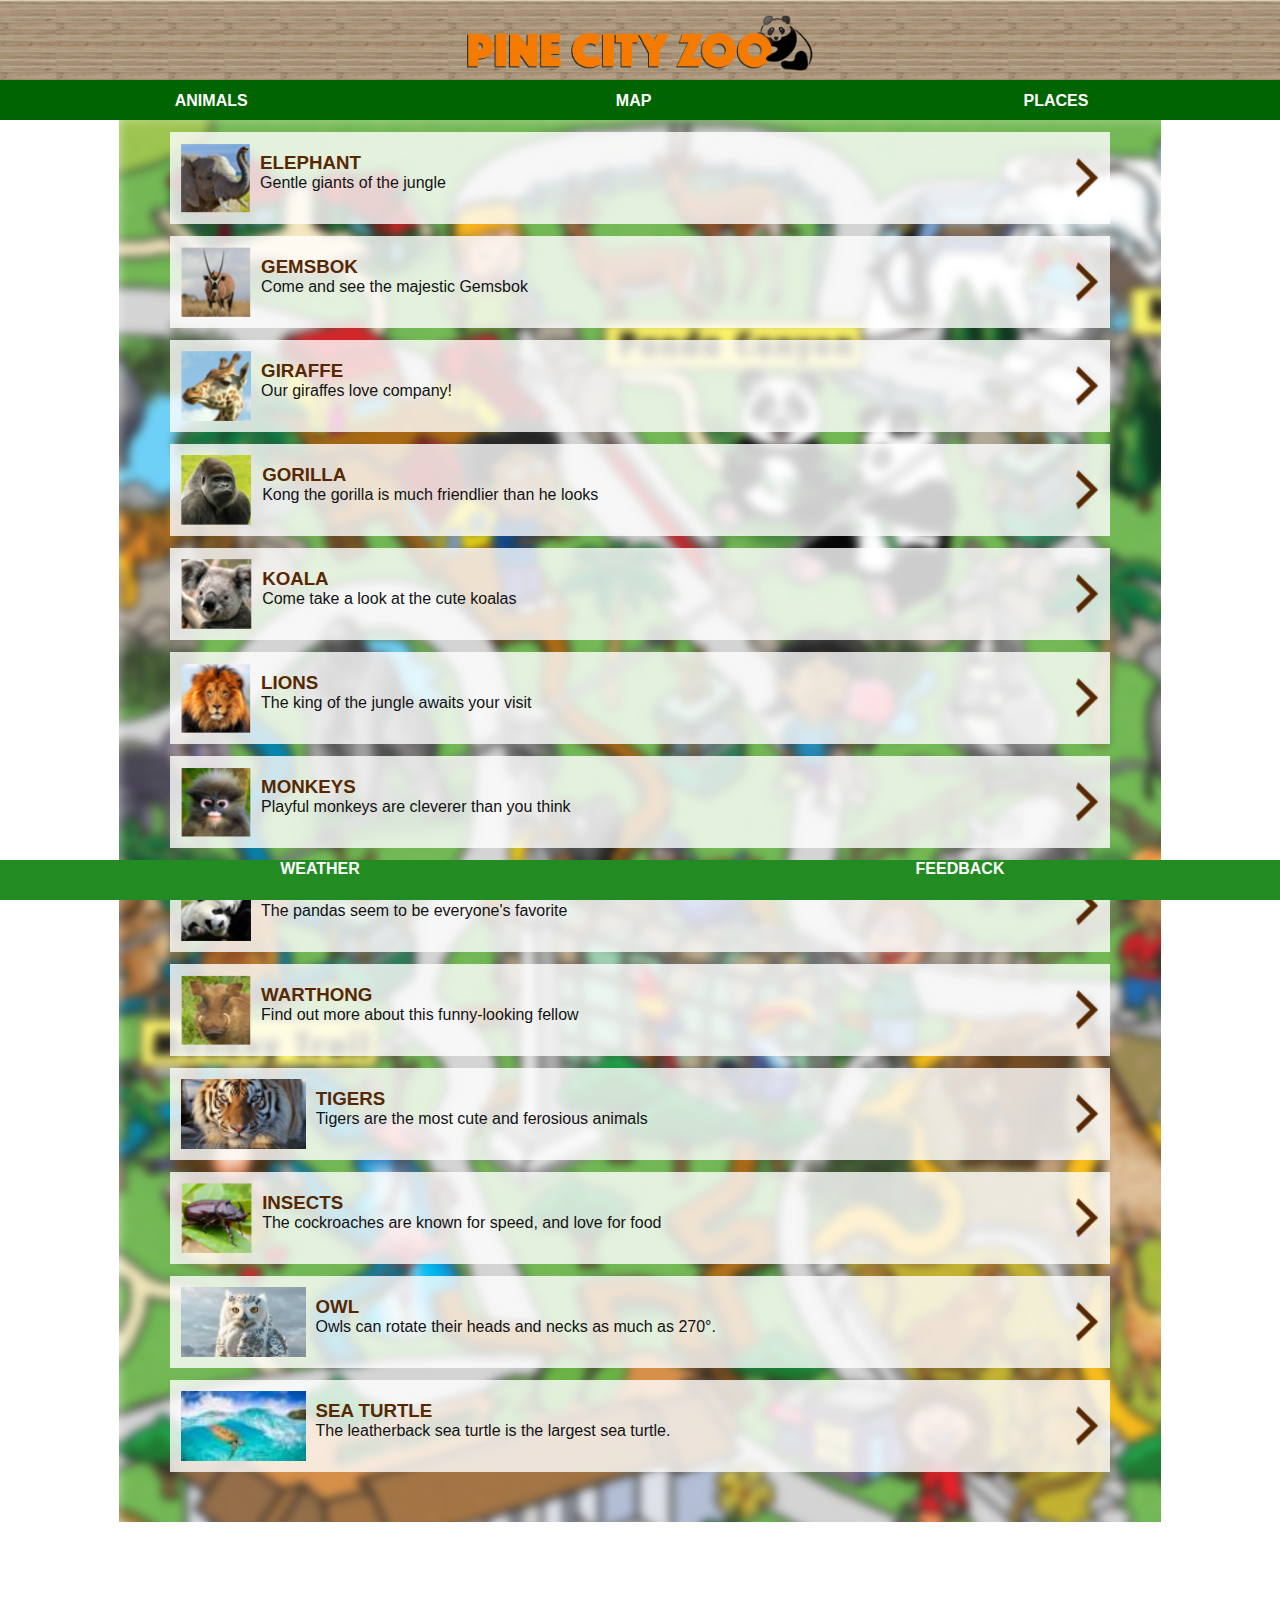
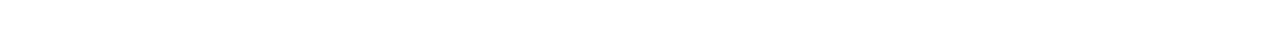
<file: animals.html>
<!DOCTYPE html>
<html>
    <head>
        <link rel="stylesheet" href="style.css">
    </head>
    <body>
        <div id="header">
             <img src="images/logo.png"/>
        </div>
        <div id="tabs-top">
            <a href="#">ANIMALS</a>
            <a href="index.html">MAP</a>
            <a href="#">PLACES</a>
        </div>
        <div id="main">
            <div id="content">
                <a class="info-box" href="elephants.html">
                    <img class="right" src="images/next-arrow.png">
                    <img src="images/elephant-tn.png"/>
                    <h3>ELEPHANT</h3>
                    <p>Gentle giants of the jungle</p>

                </a>
                  <a class="info-box" href="gemsbok.html">
                    <img class="right" src="images/next-arrow.png">
                    <img src="images/gemsbok-tn.png"/>
                    <h3>GEMSBOK</h3>
                    <p>Come and see the majestic Gemsbok</p>

                </a>
                  <a class="info-box" href="giraffes.html">
                    <img class="right" src="images/next-arrow.png">
                    <img src="images/giraffe-tn.png"/>
                    <h3>GIRAFFE</h3>
                    <p>Our giraffes love company!</p>

                </a> 
                 <a class="info-box" href="gorillas.html">
                    <img class="right" src="images/next-arrow.png">
                    <img src="images/gorilla-tn.png"/>
                    <h3>GORILLA</h3>
                    <p>Kong the gorilla is much friendlier than he looks</p>

                </a> 
                 <a class="info-box" href="koala.html">
                    <img class="right" src="images/next-arrow.png">
                    <img src="images/koala-tn.png"/>
                    <h3>KOALA</h3>
                    <p>Come take a look at the cute koalas</p>

                </a>  
                <a class="info-box" href="lions.html">
                    <img class="right" src="images/next-arrow.png">
                    <img src="images/lion-tn.png"/>
                    <h3>LIONS</h3>
                    <p>The king of the jungle awaits your visit</p>

                </a>  
                <a class="info-box" href="monkeys.html">
                    <img class="right" src="images/next-arrow.png">
                    <img src="images/monkey-tn.png"/>
                    <h3>MONKEYS</h3>
                    <p>Playful monkeys are cleverer than you think</p>

                </a>  
                <a class="info-box" href="pandas.html">
                    <img class="right" src="images/next-arrow.png">
                    <img src="images/panda-tn.png"/>
                    <h3>PANDAS</h3>
                    <p>The pandas seem to be everyone's favorite</p>

                </a>
                  <a class="info-box" href="warthong.html">
                    <img class="right" src="images/next-arrow.png">
                    <img src="images/warthog-tn.png"/>
                    <h3>WARTHONG</h3>
                    <p>Find out more about this funny-looking fellow  </p>

                </a>
                  <a class="info-box" href="tigers.html">
                    <img class="right" src="images/next-arrow.png">
                    <img src="images/tiger-tn.png"/>
                    <h3>TIGERS</h3>
                    <p>Tigers are the most cute and ferosious animals </p>

                </a>
                  <a class="info-box" href="insects.html">
                    <img class="right" src="images/next-arrow.png">
                    <img src="images/insect-house-tn.png"/>
                    <h3>INSECTS</h3>
                    <p>The cockroaches are known for speed, and love for  food</p>

                </a>
                
                </a>
                  <a class="info-box" href="owl.html">
                    <img class="right" src="images/next-arrow.png">
                    <img src="images/owl.jpg"/>
                    <h3>OWL</h3>
                    <p>Owls can rotate their heads and necks as much as 270°.</p>

                </a>
                  </a>
                  <a class="info-box" href="seaturtle.html">
                    <img class="right" src="images/next-arrow.png">
                    <img src="images/seaturtle.jpg"/>
                    <h3>SEA TURTLE</h3>
                    <p>The leatherback sea turtle is the largest sea turtle.</p>

                </a>
            </div>
        <div id="tabs-bottom">
            <a href="#">WEATHER</a>
            <a href="#">FEEDBACK</a>
        </div>
    </body>
</html>
</file>
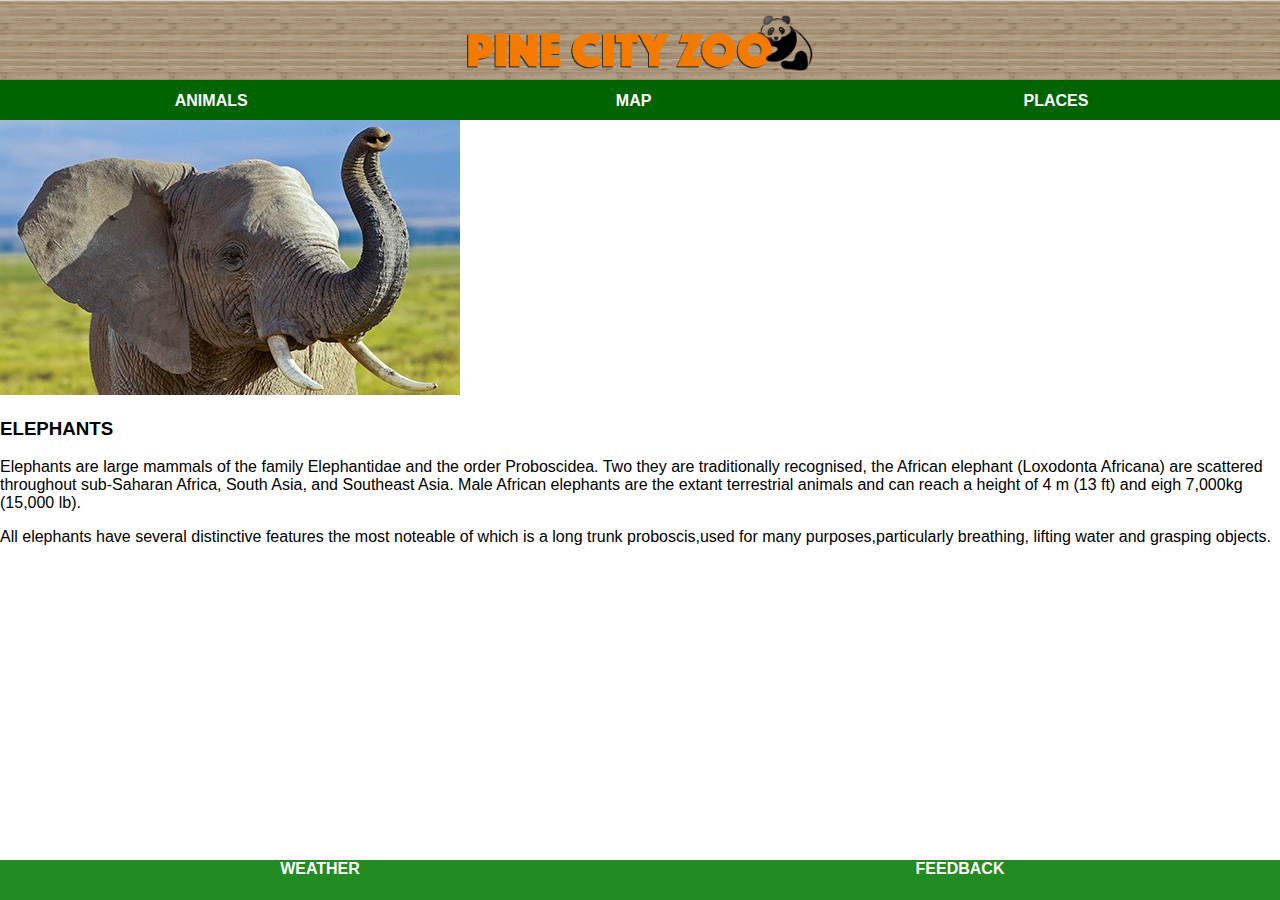
<file: elephants.html>
<!DOCTYPE html>
<html>
    <head>
        <link rel="stylesheet" href="style.css">
    </head>
    <body>
        <div id="header">
             <img src="images/logo.png"/>
        </div>
        <div id="tabs-top">
            <a href="animals.html">ANIMALS</a>
            <a href="index.html">MAP</a>
            <a href="#">PLACES</a>
        </div>
        <div id="main">
            </div>
            <div id="info-box-full">
                    <img src="images/elephant.jpg"/>
                    <h3>ELEPHANTS</h3>
                    <P>Elephants are large mammals of the family Elephantidae and the order Proboscidea. Two they are traditionally recognised, the African elephant (Loxodonta Africana)  are scattered throughout sub-Saharan Africa, South Asia, and Southeast Asia. Male African elephants are the extant terrestrial animals and can reach a height of 4 m (13 ft) and eigh 7,000kg (15,000 lb).</P>
                    <p>All elephants have several distinctive features the most noteable of which is a long trunk proboscis,used for many purposes,particularly breathing, lifting water and grasping objects.</p>
            </div>
        </div>
        <div id="tabs-bottom">
            <a href="#">WEATHER</a>
            <a href="#">FEEDBACK</a>
        </div>
    </body>
</html>
</file>
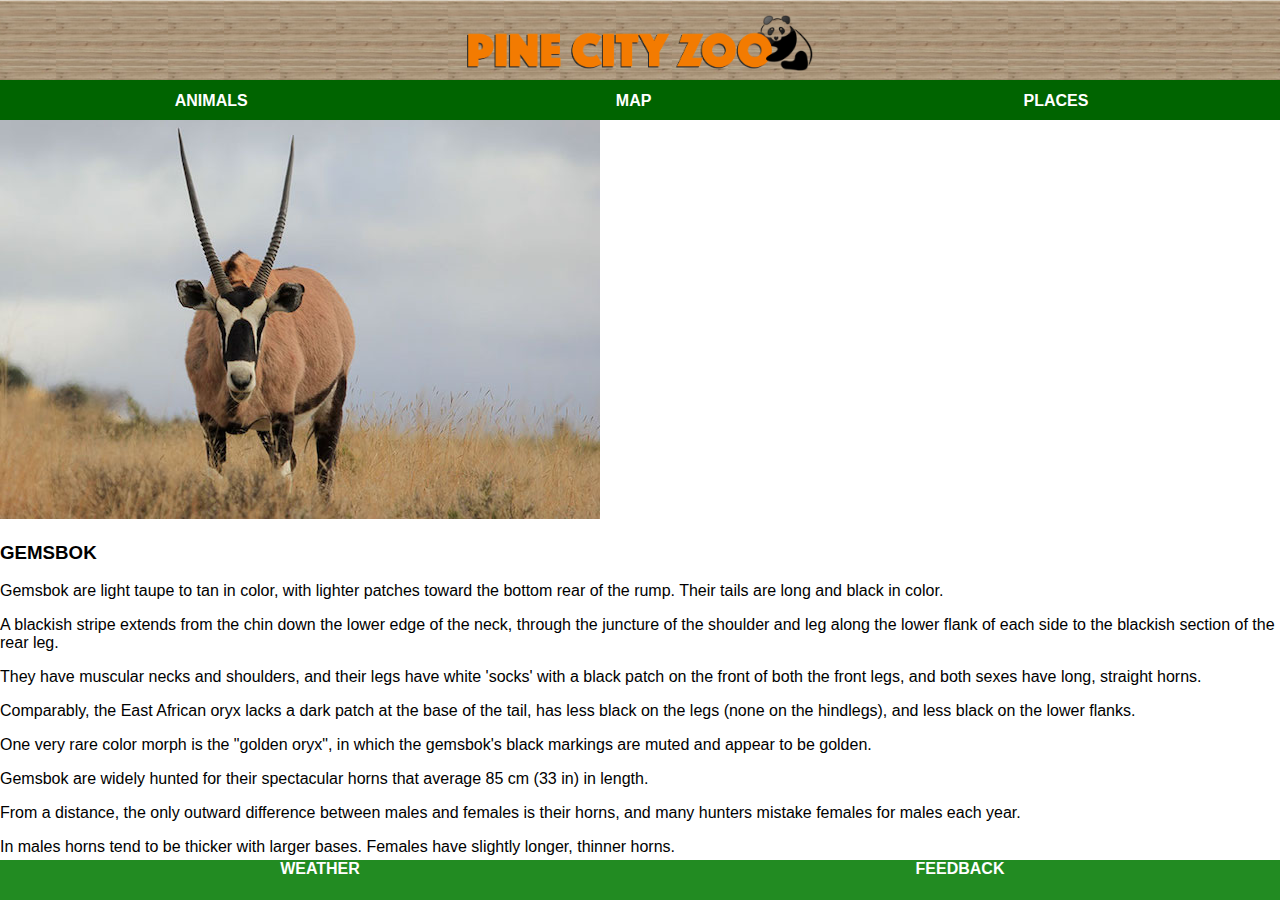
<file: gemsbok.html>
<!DOCTYPE html>
<html>
    <head>
        <link rel="stylesheet" href="style.css">
    </head>
    <body>
        <div id="header">
             <img src="images/logo.png"/>
        </div>
        <div id="tabs-top">
            <a href="animals.html">ANIMALS</a>
            <a href="index.html">MAP</a>
            <a href="#">PLACES</a>
        </div>
        <div id="main">
            </div>
            <div id="info-box-full">
                    <img src="images/gemsbok.jpg"/>
                    <h3>GEMSBOK</h3>
                    <p>Gemsbok are light taupe to tan in color, with lighter patches toward the bottom rear of the rump. Their tails are long and black in color. </p>
                    <p>A blackish stripe extends from the chin down the lower edge of the neck, through the juncture of the shoulder and leg along the lower flank of each side to the blackish section of the rear leg. </p>
                    <p>They have muscular necks and shoulders, and their legs have white 'socks' with a black patch on the front of both the front legs, and both sexes have long, straight horns.</p>
                    <p>Comparably, the East African oryx lacks a dark patch at the base of the tail, has less black on the legs (none on the hindlegs), and less black on the lower flanks. </p>
                    <p>One very rare color morph is the "golden oryx", in which the gemsbok's black markings are muted and appear to be golden.</p>
                    <p>Gemsbok are widely hunted for their spectacular horns that average 85 cm (33 in) in length.</p>
                    <p>From a distance, the only outward difference between males and females is their horns, and many hunters mistake females for males each year.</p>
                    <p>In males horns tend to be thicker with larger bases. Females have slightly longer, thinner horns.</p>

            </div>
        </div>
        <div id="tabs-bottom">
            <a href="#">WEATHER</a>
            <a href="#">FEEDBACK</a>
        </div>
    </body>
</html>
</file>
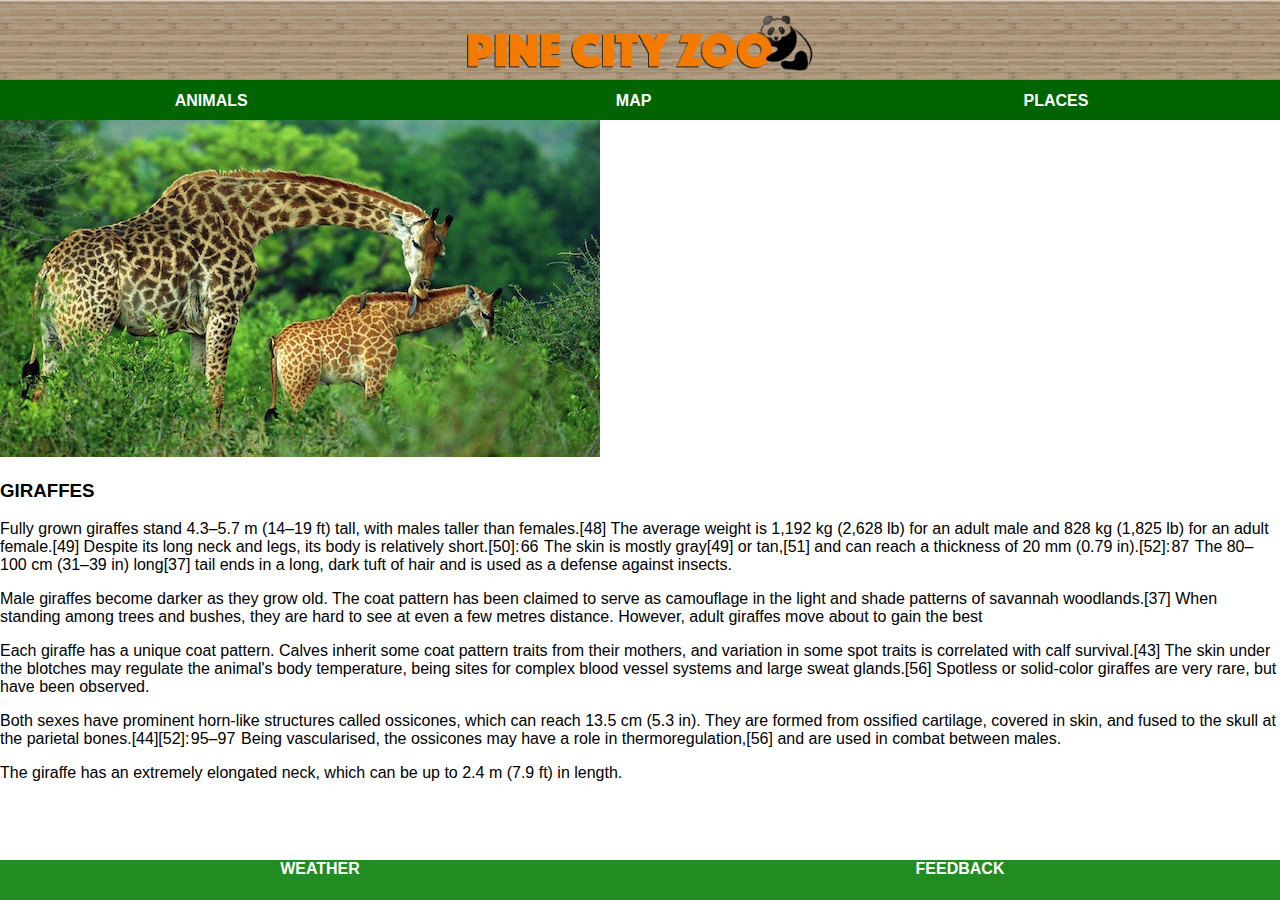
<file: giraffes.html>
<!DOCTYPE html>
<html>
    <head>
        <link rel="stylesheet" href="style.css">
    </head>
    <body>
        <div id="header">
             <img src="images/logo.png"/>
        </div>
        <div id="tabs-top">
            <a href="animals.html">ANIMALS</a>
            <a href="index.html">MAP</a>
            <a href="#">PLACES</a>
        </div>
        <div id="main">
            </div>
            <div id="info-box-full">
                    <img src="images/giraffe-large.jpg"/>
                    <h3>GIRAFFES</h3>
                    <p>Fully grown giraffes stand 4.3–5.7 m (14–19 ft) tall, with males taller than females.[48] The average weight is 1,192 kg (2,628 lb) for an adult male and 828 kg (1,825 lb) for an adult female.[49] Despite its long neck and legs, its body is relatively short.[50]: 66  The skin is mostly gray[49] or tan,[51] and can reach a thickness of 20 mm (0.79 in).[52]: 87  The 80–100 cm (31–39 in) long[37] tail ends in a long, dark tuft of hair and is used as a defense against insects.</p>
                    <p> Male giraffes become darker as they grow old. The coat pattern has been claimed to serve as camouflage in the light and shade patterns of savannah woodlands.[37] When standing among trees and bushes, they are hard to see at even a few metres distance. However, adult giraffes move about to gain the best</p>
                    <p>Each giraffe has a unique coat pattern. Calves inherit some coat pattern traits from their mothers, and variation in some spot traits is correlated with calf survival.[43] The skin under the blotches may regulate the animal's body temperature, being sites for complex blood vessel systems and large sweat glands.[56] Spotless or solid-color giraffes are very rare, but have been observed.</p>
                    <p>Both sexes have prominent horn-like structures called ossicones, which can reach 13.5 cm (5.3 in). They are formed from ossified cartilage, covered in skin, and fused to the skull at the parietal bones.[44][52]: 95–97  Being vascularised, the ossicones may have a role in thermoregulation,[56] and are used in combat between males.</p>
                    <p>The giraffe has an extremely elongated neck, which can be up to 2.4 m (7.9 ft) in length.</p>
                    <p></p>
                    <p></p>
                    <p></p>
                    <p></p>
                    <p></p>
                    <p></p>
            </div>
        </div>
        <div id="tabs-bottom">
            <a href="#">WEATHER</a>
            <a href="#">FEEDBACK</a>
        </div>
    </body>
</html>
</file>
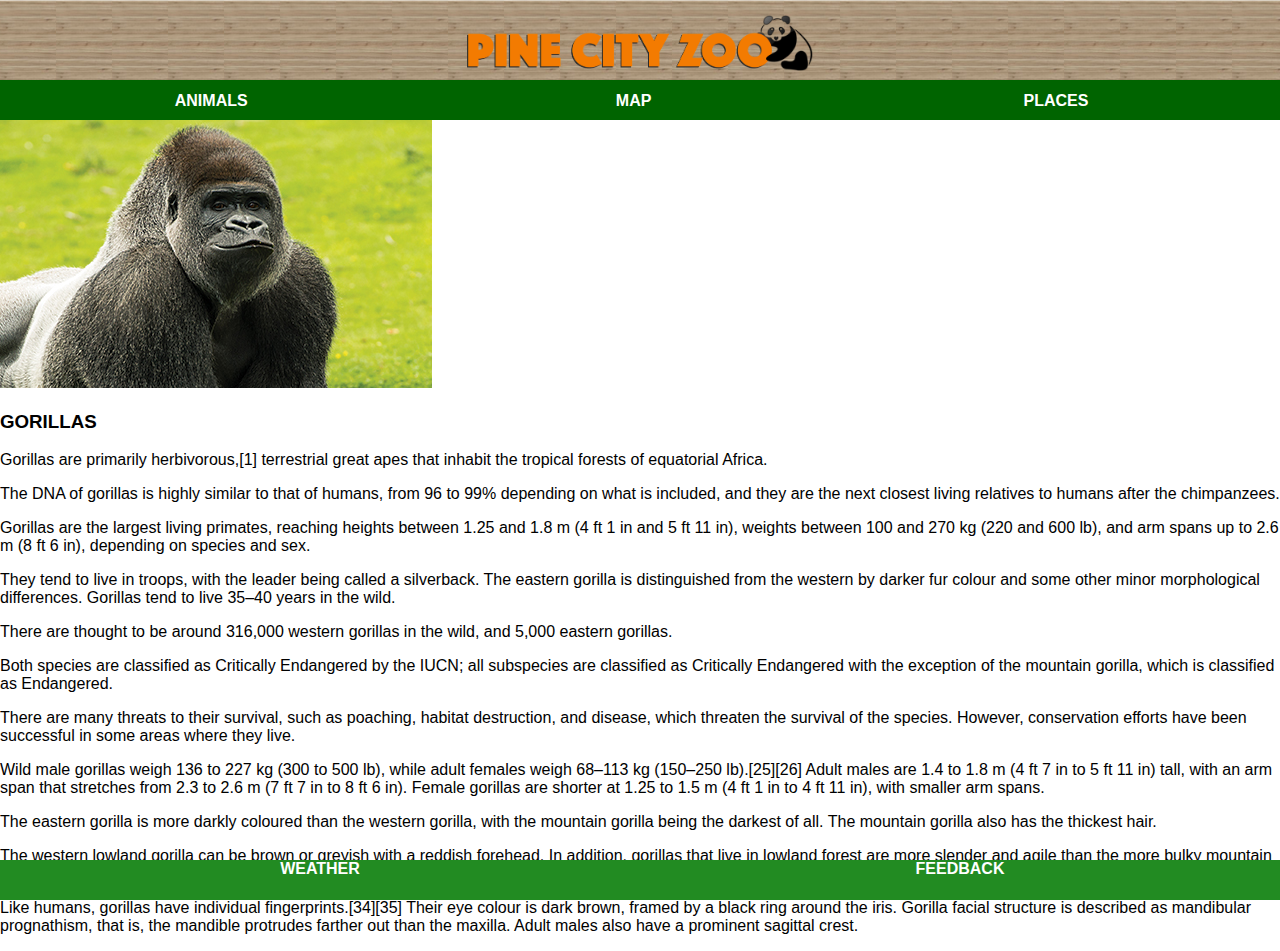
<file: gorillas.html>
<!DOCTYPE html>
<html>
    <head>
        <link rel="stylesheet" href="style.css">
    </head>
    <body>
        <div id="header">
             <img src="images/logo.png"/>
        </div>
        <div id="tabs-top">
            <a href="animals.html">ANIMALS</a>
            <a href="index.html">MAP</a>
            <a href="#">PLACES</a>
        </div>
        <div id="main">
            </div>
            <div id="info-box-full">
                    <img src="images/gorilla.jpg"/>
                    <h3>GORILLAS</h3>
                    <p>Gorillas are primarily herbivorous,[1] terrestrial great apes that inhabit the tropical forests of equatorial Africa. </p>
                    <p>The DNA of gorillas is highly similar to that of humans, from 96 to 99% depending on what is included, and they are the next closest living relatives to humans after the chimpanzees.</p>
                    <p>Gorillas are the largest living primates, reaching heights between 1.25 and 1.8 m (4 ft 1 in and 5 ft 11 in), weights between 100 and 270 kg (220 and 600 lb), and arm spans up to 2.6 m (8 ft 6 in), depending on species and sex. </p>
                    <p>They tend to live in troops, with the leader being called a silverback. The eastern gorilla is distinguished from the western by darker fur colour and some other minor morphological differences. Gorillas tend to live 35–40 years in the wild.

</p>
                    <p>There are thought to be around 316,000 western gorillas in the wild, and 5,000 eastern gorillas. </p>
                    <p>Both species are classified as Critically Endangered by the IUCN; all subspecies are classified as Critically Endangered with the exception of the mountain gorilla, which is classified as Endangered.</p>
                    <p>There are many threats to their survival, such as poaching, habitat destruction, and disease, which threaten the survival of the species. However, conservation efforts have been successful in some areas where they live.</p>
                    <p>Wild male gorillas weigh 136 to 227 kg (300 to 500 lb), while adult females weigh 68–113 kg (150–250 lb).[25][26] Adult males are 1.4 to 1.8 m (4 ft 7 in to 5 ft 11 in) tall, with an arm span that stretches from 2.3 to 2.6 m (7 ft 7 in to 8 ft 6 in). Female gorillas are shorter at 1.25 to 1.5 m (4 ft 1 in to 4 ft 11 in), with smaller arm spans.</p>
                    <p>The eastern gorilla is more darkly coloured than the western gorilla, with the mountain gorilla being the darkest of all. The mountain gorilla also has the thickest hair. </p>
                    <p>The western lowland gorilla can be brown or greyish with a reddish forehead. In addition, gorillas that live in lowland forest are more slender and agile than the more bulky mountain gorillas. The eastern gorilla also has a longer face and broader chest than the western gorilla.</p>
                    <p> Like humans, gorillas have individual fingerprints.[34][35] Their eye colour is dark brown, framed by a black ring around the iris. Gorilla facial structure is described as mandibular prognathism, that is, the mandible protrudes farther out than the maxilla. Adult males also have a prominent sagittal crest.</p>
            </div>
        </div>
        <div id="tabs-bottom">
            <a href="#">WEATHER</a>
            <a href="#">FEEDBACK</a>
        </div>
    </body>
</html>
</file>
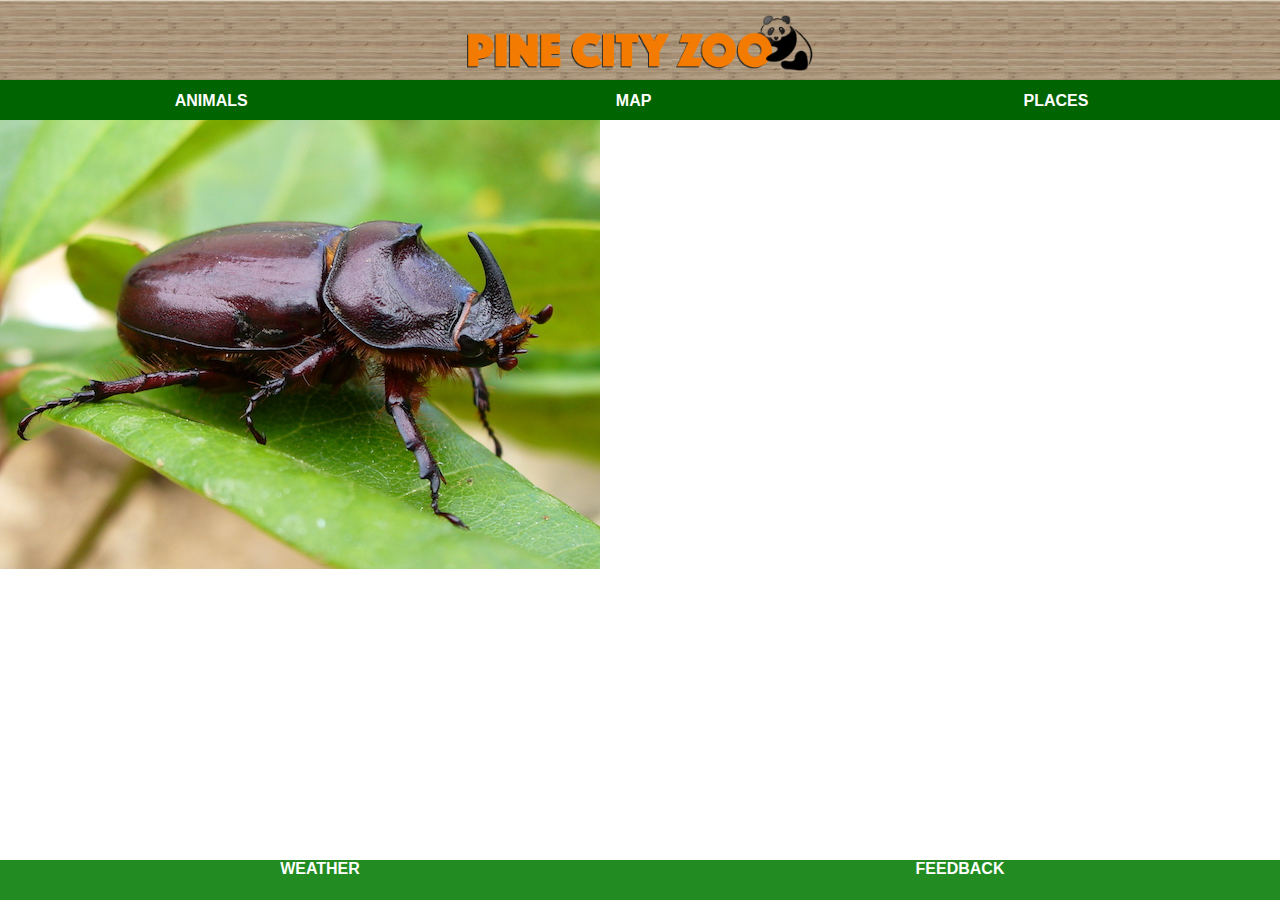
<file: insects.html>
<!DOCTYPE html>
<html>
    <head>
        <link rel="stylesheet" href="style.css">
    </head>
    <body>
        <div id="header">
             <img src="images/logo.png"/>
        </div>
        <div id="tabs-top">
            <a href="animals.html">ANIMALS</a>
            <a href="index.html">MAP</a>
            <a href="#">PLACES</a>
        </div>
        <div id="main">
            </div>
            <div id="info-box-full">
                    <img src="images/rhino-beetle.jpg"/>
                    <h3></h3>
                    <p></p>
            </div>
        </div>
        <div id="tabs-bottom">
            <a href="#">WEATHER</a>
            <a href="#">FEEDBACK</a>
        </div>
    </body>
</html>
</file>
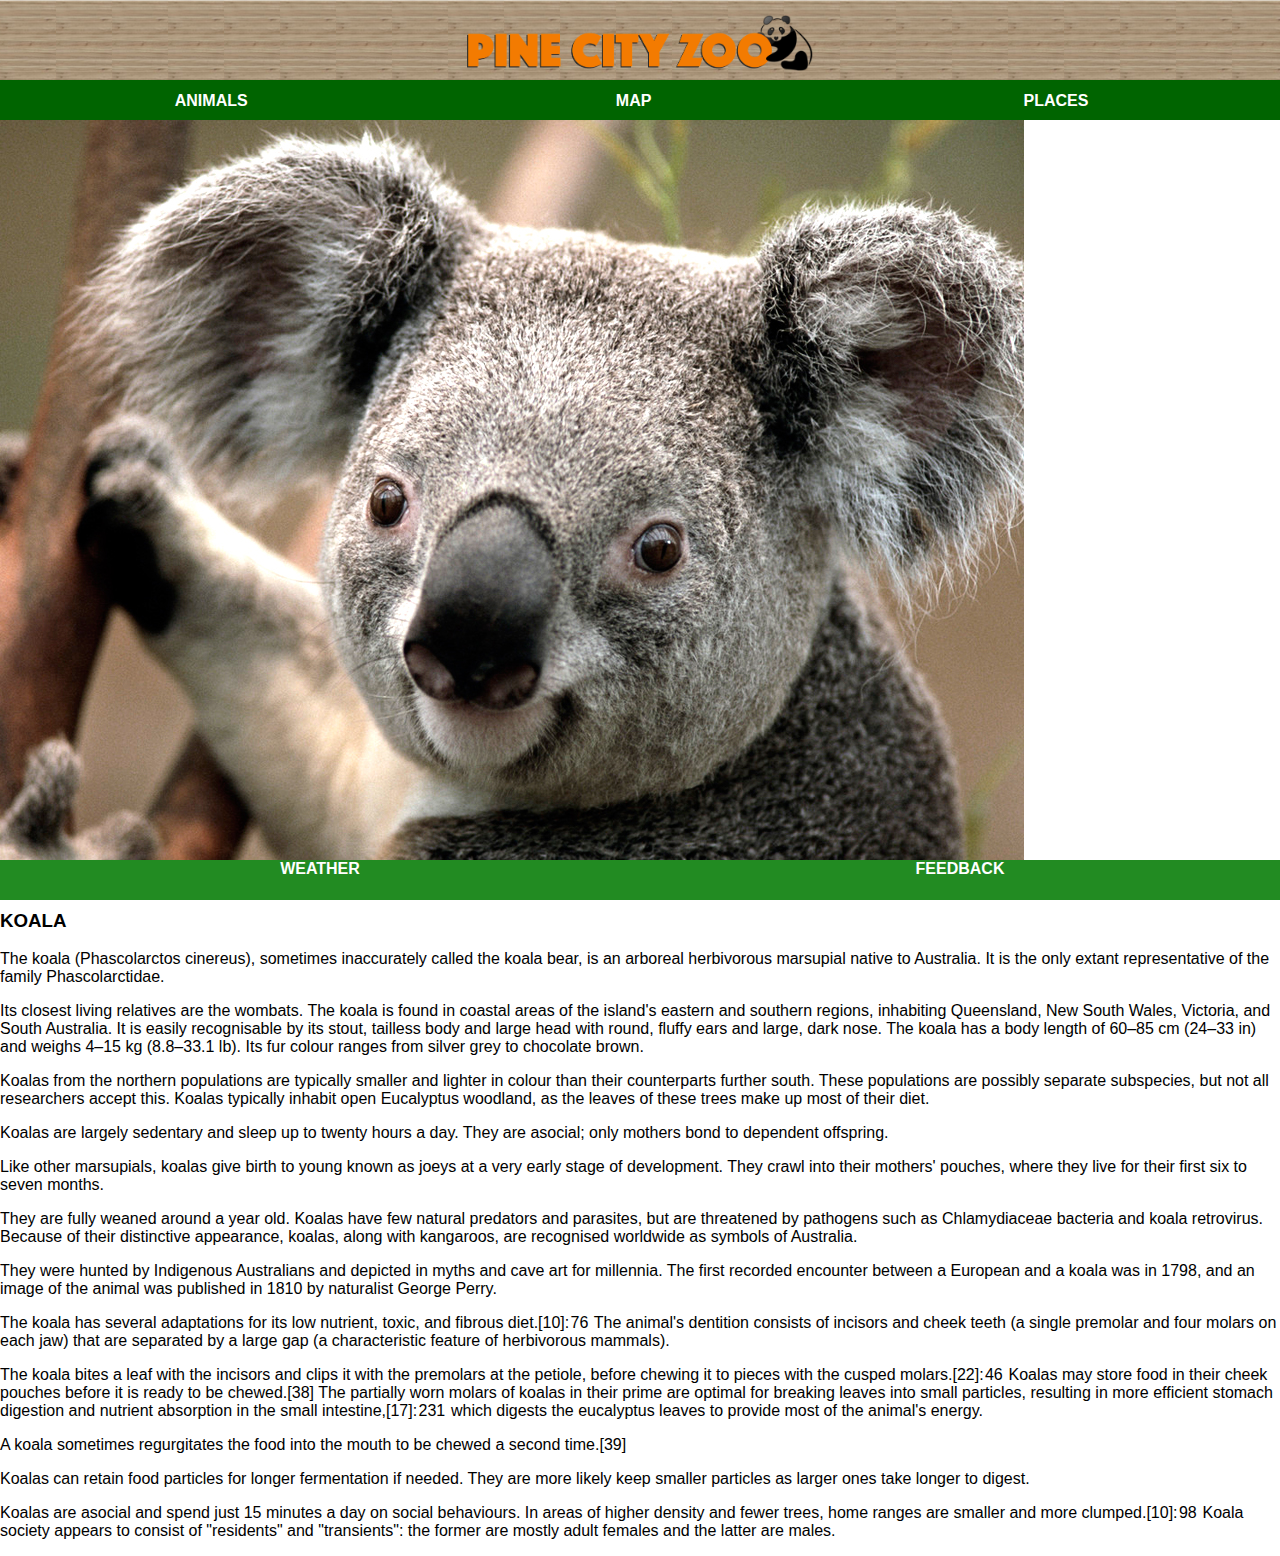
<file: koala.html>
<!DOCTYPE html>
<html>
    <head>
        <link rel="stylesheet" href="style.css">
    </head>
    <body>
        <div id="header">
             <img src="images/logo.png"/>
        </div>
        <div id="tabs-top">
            <a href="animals.html">ANIMALS</a>
            <a href="index.html">MAP</a>
            <a href="#">PLACES</a>
        </div>
        <div id="main">
            </div>
            <div id="info-box-full">
                    <img src="images/koala.jpg"/>
                    <h3>KOALA</h3>
                    <p>The koala (Phascolarctos cinereus), sometimes inaccurately called the koala bear, is an arboreal herbivorous marsupial native to Australia. It is the only extant representative of the family Phascolarctidae. </p>
                    <p>Its closest living relatives are the wombats. The koala is found in coastal areas of the island's eastern and southern regions, inhabiting Queensland, New South Wales, Victoria, and South Australia. It is easily recognisable by its stout, tailless body and large head with round, fluffy ears and large, dark nose. The koala has a body length of 60–85 cm (24–33 in) and weighs 4–15 kg (8.8–33.1 lb). Its fur colour ranges from silver grey to chocolate brown.</p>
                    <p>Koalas from the northern populations are typically smaller and lighter in colour than their counterparts further south. These populations are possibly separate subspecies, but not all researchers accept this.

Koalas typically inhabit open Eucalyptus woodland, as the leaves of these trees make up most of their diet. </p>
                    <p>Koalas are largely sedentary and sleep up to twenty hours a day. They are asocial; only mothers bond to dependent offspring. </p>
                    <p> Like other marsupials, koalas give birth to young known as joeys at a very early stage of development. They crawl into their mothers' pouches, where they live for their first six to seven months.</p>
                    <p> They are fully weaned around a year old. Koalas have few natural predators and parasites, but are threatened by pathogens such as Chlamydiaceae bacteria and koala retrovirus.

Because of their distinctive appearance, koalas, along with kangaroos, are recognised worldwide as symbols of Australia.</p>
                    <p>They were hunted by Indigenous Australians and depicted in myths and cave art for millennia. The first recorded encounter between a European and a koala was in 1798, and an image of the animal was published in 1810 by naturalist George Perry. </p>
                    <p>The koala has several adaptations for its low nutrient, toxic, and fibrous diet.[10]: 76  The animal's dentition consists of incisors and cheek teeth (a single premolar and four molars on each jaw) that are separated by a large gap (a characteristic feature of herbivorous mammals).</p>
                    <p>The koala bites a leaf with the incisors and clips it with the premolars at the petiole, before chewing it to pieces with the cusped molars.[22]: 46  Koalas may store food in their cheek pouches before it is ready to be chewed.[38] The partially worn molars of koalas in their prime are optimal for breaking leaves into small particles, resulting in more efficient stomach digestion and nutrient absorption in the small intestine,[17]: 231  which digests the eucalyptus leaves to provide most of the animal's energy.</p>
                    <p>A koala sometimes regurgitates the food into the mouth to be chewed a second time.[39]</p>
                    <p>Koalas can retain food particles for longer fermentation if needed. They are more likely keep smaller particles as larger ones take longer to digest.</p>
                    <p>Koalas are asocial and spend just 15 minutes a day on social behaviours. In areas of higher density and fewer trees, home ranges are smaller and more clumped.[10]: 98  Koala society appears to consist of "residents" and "transients": the former are mostly adult females and the latter are males.</p>
            </div>
        </div>
        <div id="tabs-bottom">
            <a href="#">WEATHER</a>
            <a href="#">FEEDBACK</a>
        </div>
    </body>
</html>
</file>
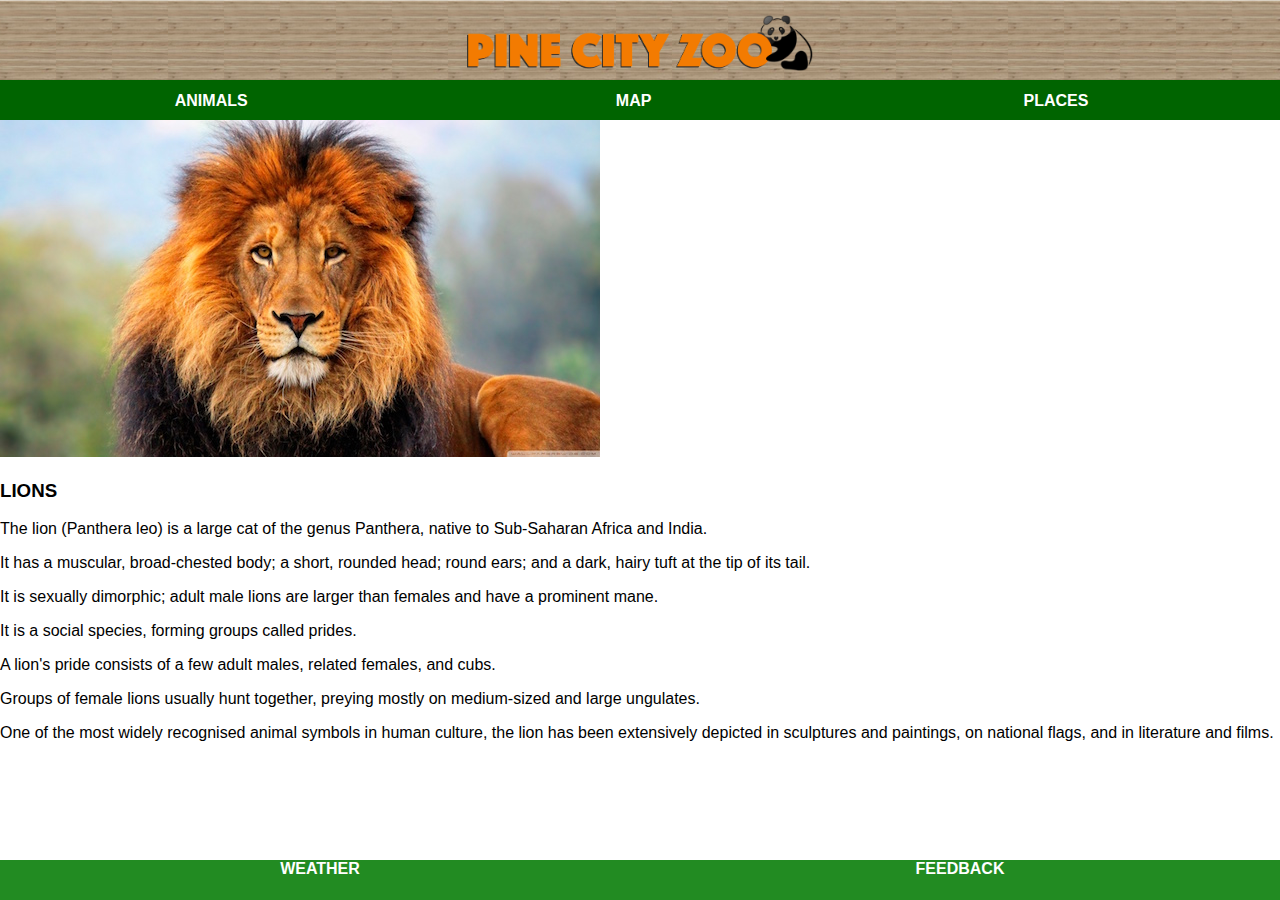
<file: lions.html>
<!DOCTYPE html>
<html>
    <head>
        <link rel="stylesheet" href="style.css">
    </head>
    <body>
        <div id="header">
             <img src="images/logo.png"/>
        </div>
        <div id="tabs-top">
            <a href="animals.html">ANIMALS</a>
            <a href="index.html">MAP</a>
            <a href="#">PLACES</a>
        </div>
        <div id="main">
            </div>
            <div id="info-box-full">
                    <img src="images/lion.jpg"/>
                    <h3>LIONS</h3>
                    <P>The lion (Panthera leo) is a large cat of the genus Panthera, native to Sub-Saharan Africa and India.</P>
                    <p>It has a muscular, broad-chested body; a short, rounded head; round ears; and a dark, hairy tuft at the tip of its tail.</p>
                    <p>It is sexually dimorphic; adult male lions are larger than females and have a prominent mane.</p>
                    <p>It is a social species, forming groups called prides.</p>
                    <p> A lion's pride consists of a few adult males, related females, and cubs.</p>
                    <p>Groups of female lions usually hunt together, preying mostly on medium-sized and large ungulates.</p>
                    <p>One of the most widely recognised animal symbols in human culture, the lion has been extensively depicted in sculptures and paintings, on national flags, and in literature and films.</p>
            </div>
        </div>
        <div id="tabs-bottom">
            <a href="#">WEATHER</a>
            <a href="#">FEEDBACK</a>
        </div>
</html>
</file>
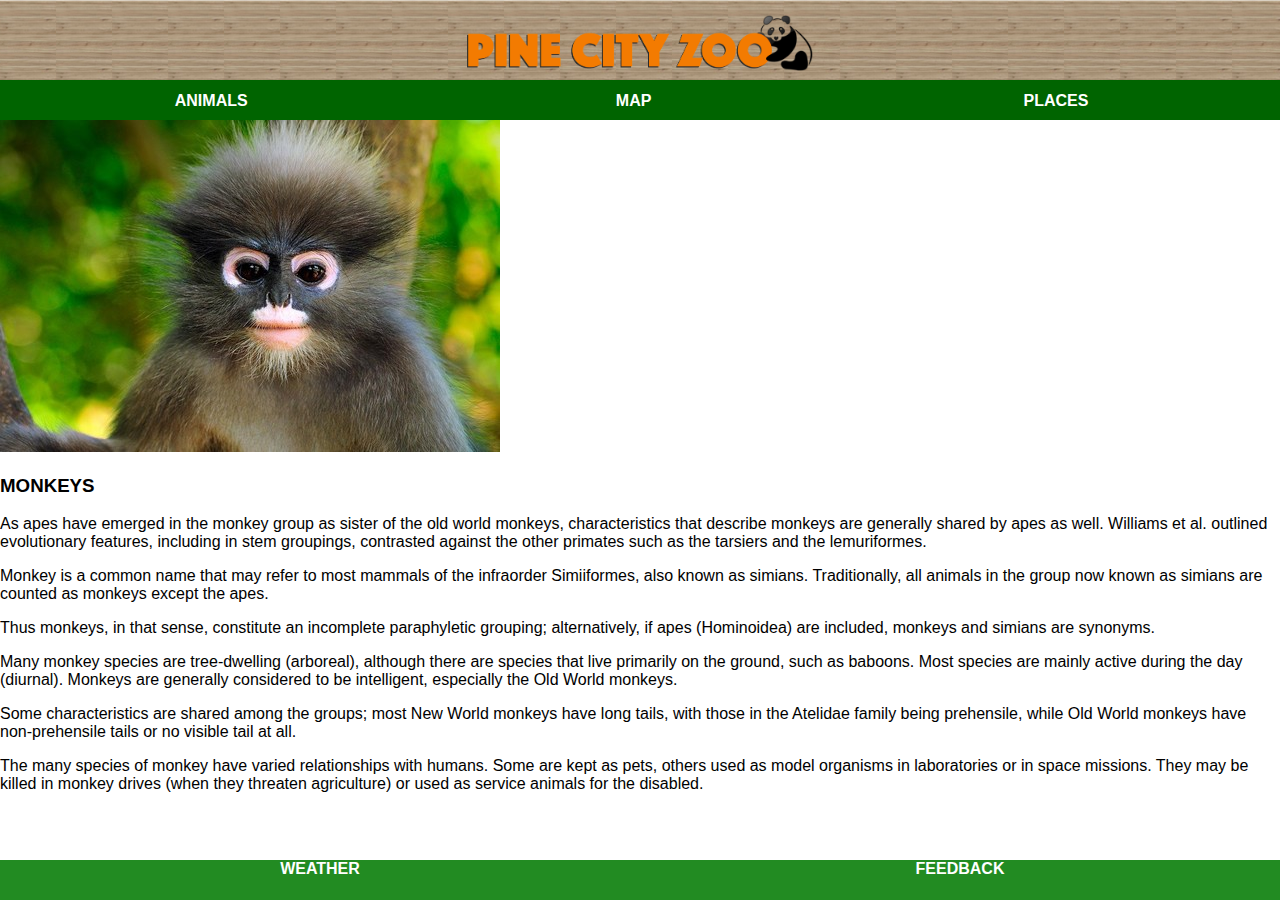
<file: monkeys.html>
<!DOCTYPE html>
<html>
    <head>
        <link rel="stylesheet" href="style.css">
    </head>
    <body>
        <div id="header">
             <img src="images/logo.png"/>
        </div>
        <div id="tabs-top">
            <a href="animals.html">ANIMALS</a>
            <a href="index.html">MAP</a>
            <a href="#">PLACES</a>
        </div>
        <div id="main">
            </div>
            <div id="info-box-full">
                    <img src="images/monkey.jpg"/>
                    <h3>MONKEYS</h3>
                    <p>As apes have emerged in the monkey group as sister of the old world monkeys, characteristics that describe monkeys are generally shared by apes as well. Williams et al. outlined evolutionary features, including in stem groupings, contrasted against the other primates such as the tarsiers and the lemuriformes.</p>
                    <p>Monkey is a common name that may refer to most mammals of the infraorder Simiiformes, also known as simians. Traditionally, all animals in the group now known as simians are counted as monkeys except the apes.</p>
                    <p>Thus monkeys, in that sense, constitute an incomplete paraphyletic grouping; alternatively, if apes (Hominoidea) are included, monkeys and simians are synonyms.</p>
                    <p>Many monkey species are tree-dwelling (arboreal), although there are species that live primarily on the ground, such as baboons. Most species are mainly active during the day (diurnal). Monkeys are generally considered to be intelligent, especially the Old World monkeys.</p>
                    <p>Some characteristics are shared among the groups; most New World monkeys have long tails, with those in the Atelidae family being prehensile, while Old World monkeys have non-prehensile tails or no visible tail at all.</p>
                    <p>The many species of monkey have varied relationships with humans. Some are kept as pets, others used as model organisms in laboratories or in space missions. They may be killed in monkey drives (when they threaten agriculture) or used as service animals for the disabled.</p>
            </div>
        </div>
        <div id="tabs-bottom">
            <a href="#">WEATHER</a>
            <a href="#">FEEDBACK</a>
        </div>
    </body>
</html>
</file>
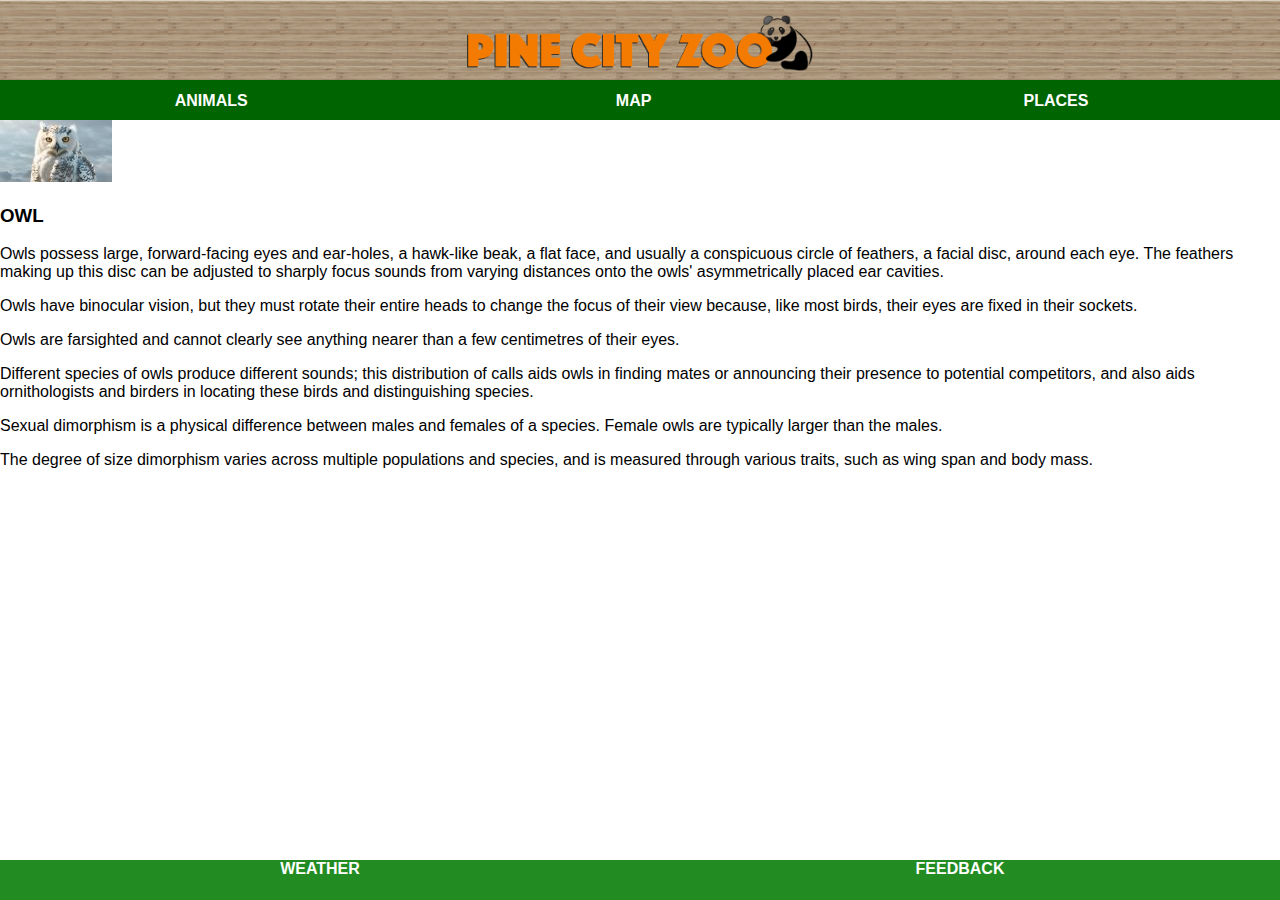
<file: owl.html>
<!DOCTYPE html>
<html>
    <head>
        <link rel="stylesheet" href="style.css">
    </head>
    <body>
        <div id="header">
             <img src="images/logo.png"/>
        </div>
        <div id="tabs-top">
            <a href="animals.html">ANIMALS</a>
            <a href="index.html">MAP</a>
            <a href="#">PLACES</a>
        </div>
        <div id="main">
            </div>
            <div id="info-box-full">
                    <img src="images/owl.jpg"/>
                    <h3>OWL</h3>
                    <p>Owls possess large, forward-facing eyes and ear-holes, a hawk-like beak, a flat face, and usually a conspicuous circle of feathers, a facial disc, around each eye. The feathers making up this disc can be adjusted to sharply focus sounds from varying distances onto the owls' asymmetrically placed ear cavities.</p>
                    <p>Owls have binocular vision, but they must rotate their entire heads to change the focus of their view because, like most birds, their eyes are fixed in their sockets.</p>
                    <p>Owls are farsighted and cannot clearly see anything nearer than a few centimetres of their eyes.</p>
                    <p>Different species of owls produce different sounds; this distribution of calls aids owls in finding mates or announcing their presence to potential competitors, and also aids ornithologists and birders in locating these birds and distinguishing species.</p>
                    <p>Sexual dimorphism is a physical difference between males and females of a species. Female owls are typically larger than the males.</p>
                    <p>The degree of size dimorphism varies across multiple populations and species, and is measured through various traits, such as wing span and body mass.</p>
        </div>
        </div>
        <div id="tabs-bottom">
            <a href="#">WEATHER</a>
            <a href="#">FEEDBACK</a>
        </div>
    </body>
</html>
</file>
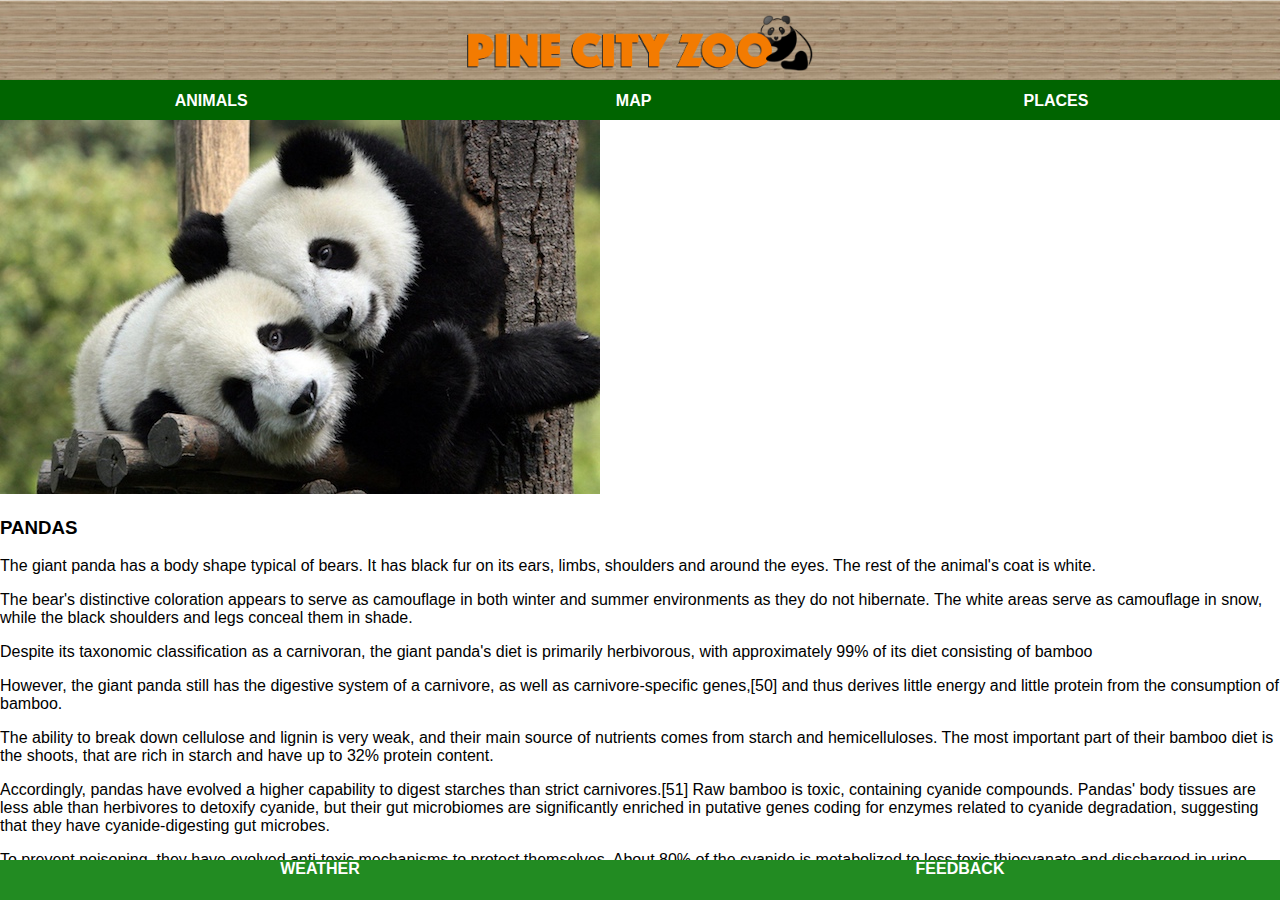
<file: pandas.html>
<!DOCTYPE html>
<html>
    <head>
        <link rel="stylesheet" href="style.css">
    </head>
    <body>
        <div id="header">
             <img src="images/logo.png"/>
        </div>
        <div id="tabs-top">
            <a href="animals.html">ANIMALS</a>
            <a href="index.html">MAP</a>
            <a href="#">PLACES</a>
        </div>
        <div id="main">
            </div>
            <div id="info-box-full">
                    <img src="images/panda.jpg"/>
                    <h3>PANDAS</h3>
                    <p>The giant panda has a body shape typical of bears. It has black fur on its ears, limbs, shoulders and around the eyes. The rest of the animal's coat is white.</p>
                    <p>The bear's distinctive coloration appears to serve as camouflage in both winter and summer environments as they do not hibernate. The white areas serve as camouflage in snow, while the black shoulders and legs conceal them in shade.</p>
                    <p>Despite its taxonomic classification as a carnivoran, the giant panda's diet is primarily herbivorous, with approximately 99% of its diet consisting of bamboo</p>
                    <p>However, the giant panda still has the digestive system of a carnivore, as well as carnivore-specific genes,[50] and thus derives little energy and little protein from the consumption of bamboo.</p>
                    <p>The ability to break down cellulose and lignin is very weak, and their main source of nutrients comes from starch and hemicelluloses. The most important part of their bamboo diet is the shoots, that are rich in starch and have up to 32% protein content. </p>
                    <p>Accordingly, pandas have evolved a higher capability to digest starches than strict carnivores.[51] Raw bamboo is toxic, containing cyanide compounds. Pandas' body tissues are less able than herbivores to detoxify cyanide, but their gut microbiomes are significantly enriched in putative genes coding for enzymes related to cyanide degradation, suggesting that they have cyanide-digesting gut microbes.</p>
                    <p>To prevent poisoning, they have evolved anti-toxic mechanisms to protect themselves. About 80% of the cyanide is metabolized to less toxic thiocyanate and discharged in urine, while the remaining 20% is detoxified by other minor pathways.</p>
                    
            </div>
        </div>
        <div id="tabs-bottom">
            <a href="#">WEATHER</a>
            <a href="#">FEEDBACK</a>
        </div>
    </body>
</html>
</file>
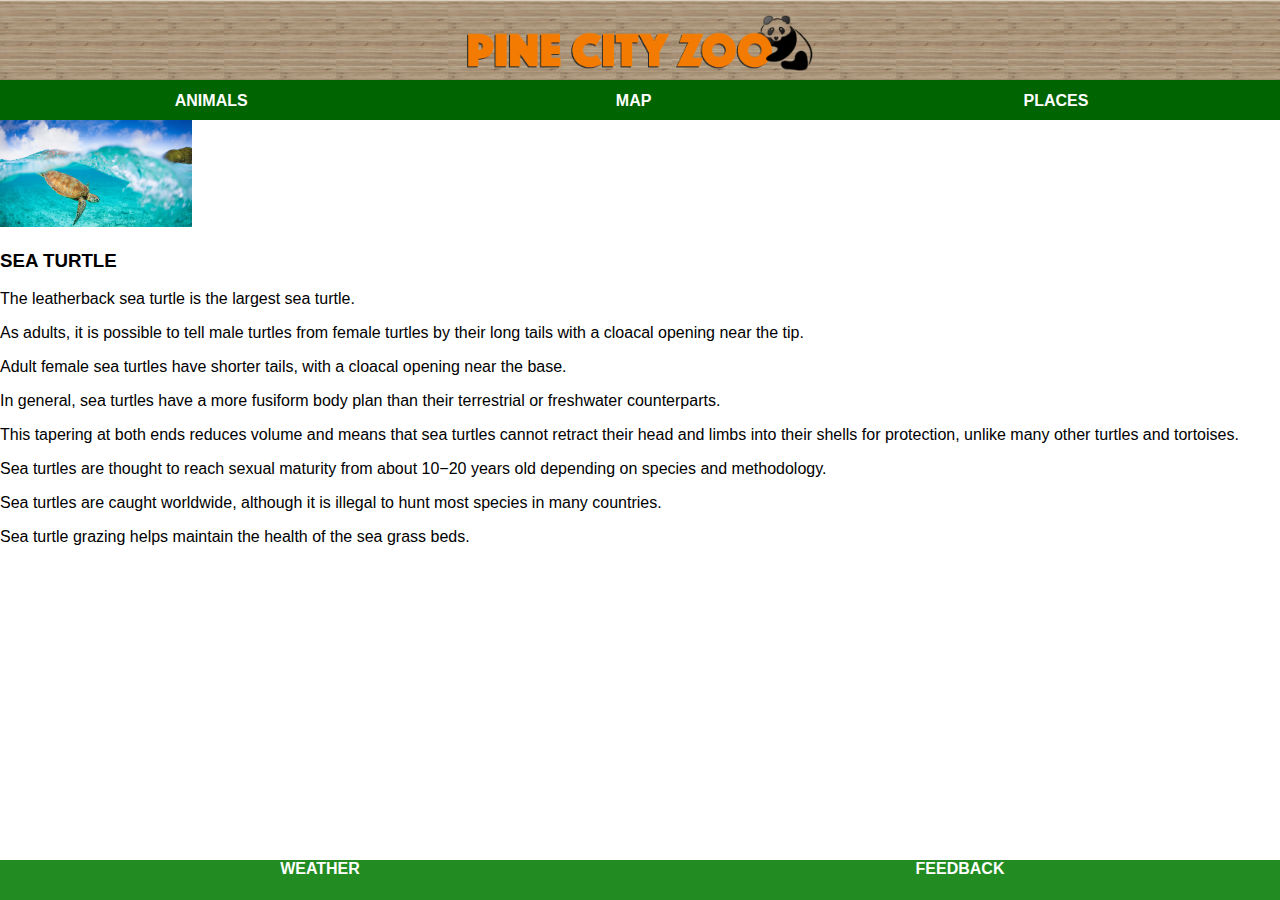
<file: seaturtle.html>
<!DOCTYPE html>
<html>
    <head>
        <link rel="stylesheet" href="style.css">
    </head>
    <body>
        <div id="header">
             <img src="images/logo.png"/>
        </div>
        <div id="tabs-top">
            <a href="animals.html">ANIMALS</a>
            <a href="index.html">MAP</a>
            <a href="#">PLACES</a>
        </div>
        <div id="main">
            </div>
            <div id="info-box-full">
                    <img src="images/seaturtle.png"/>
                    <h3>SEA TURTLE</h3>
                    <p>The leatherback sea turtle is the largest sea turtle.</p><p>As adults, it is possible to tell male turtles from female turtles by their long tails with a cloacal opening near the tip. </p><p>Adult female sea turtles have shorter tails, with a cloacal opening near the base. </p>
                    <p>In general, sea turtles have a more fusiform body plan than their terrestrial or freshwater counterparts. </p>
                    <p>This tapering at both ends reduces volume and means that sea turtles cannot retract their head and limbs into their shells for protection, unlike many other turtles and tortoises.</p>
                    <p>Sea turtles are thought to reach sexual maturity from about 10−20 years old depending on species and methodology. </p>
                    <p>Sea turtles are caught worldwide, although it is illegal to hunt most species in many countries.</p>
                    <p>Sea turtle grazing helps maintain the health of the sea grass beds.</p>

            </div>
        </div>
        <div id="tabs-bottom">
            <a href="#">WEATHER</a>
            <a href="#">FEEDBACK</a>
        </div>
    </body>
</html>
</file>
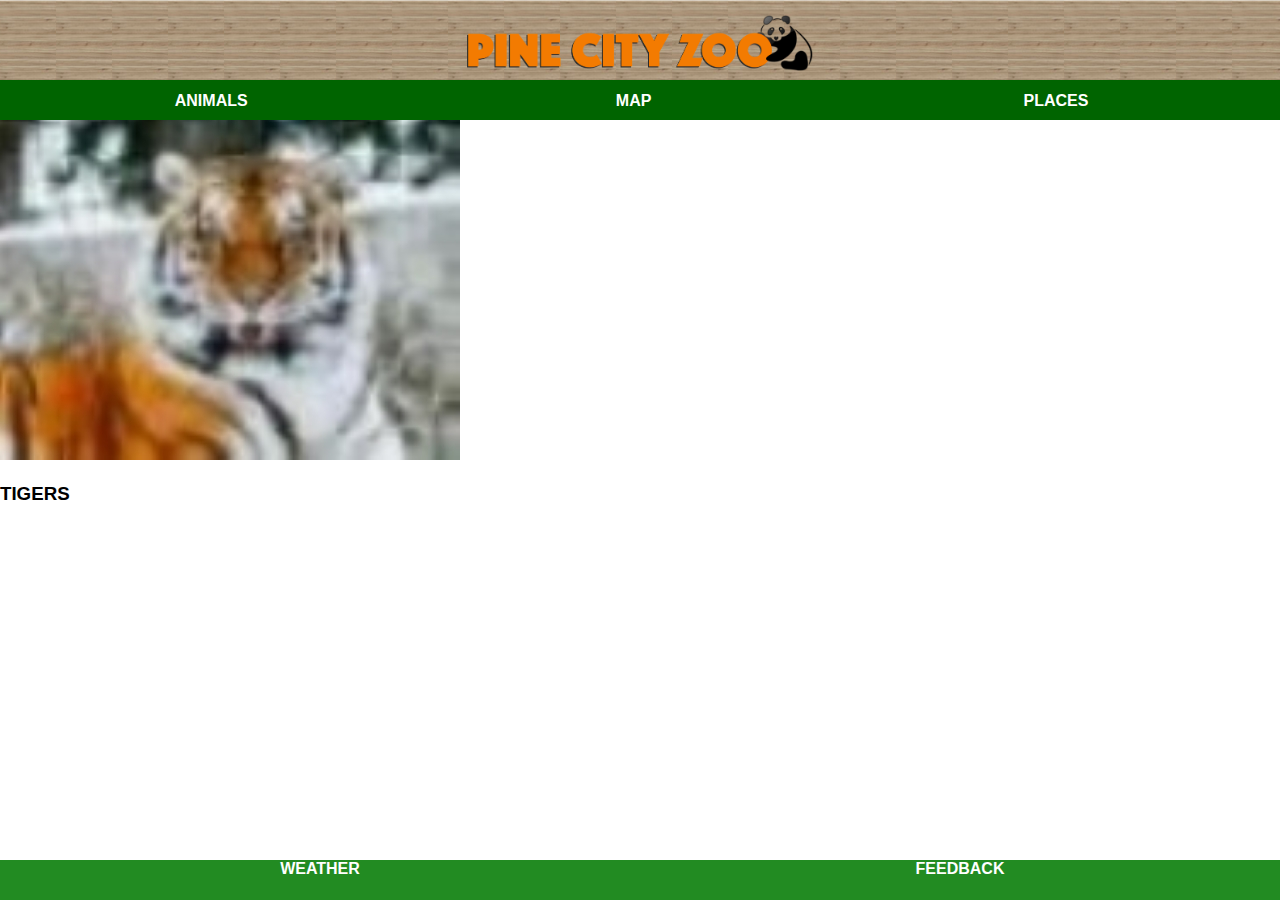
<file: tigers.html>
<!DOCTYPE html>
<html>
    <head>
        <link rel="stylesheet" href="style.css">
    </head>
    <body>
        <div id="header">
             <img src="images/logo.png"/>
        </div>
        <div id="tabs-top">
            <a href="animals.html">ANIMALS</a>
            <a href="index.html">MAP</a>
            <a href="#">PLACES</a>
        </div>
        <div id="main">
            </div>
            <div id="info-box-full">
                    <img src="images/tigers.jpg"/>
                    <h3>TIGERS</h3>
                    <p></p>
            </div>
        </div>
        <div id="tabs-bottom">
            <a href="#">WEATHER</a>
            <a href="#">FEEDBACK</a>
        </div>
    </body>
</html>
</file>
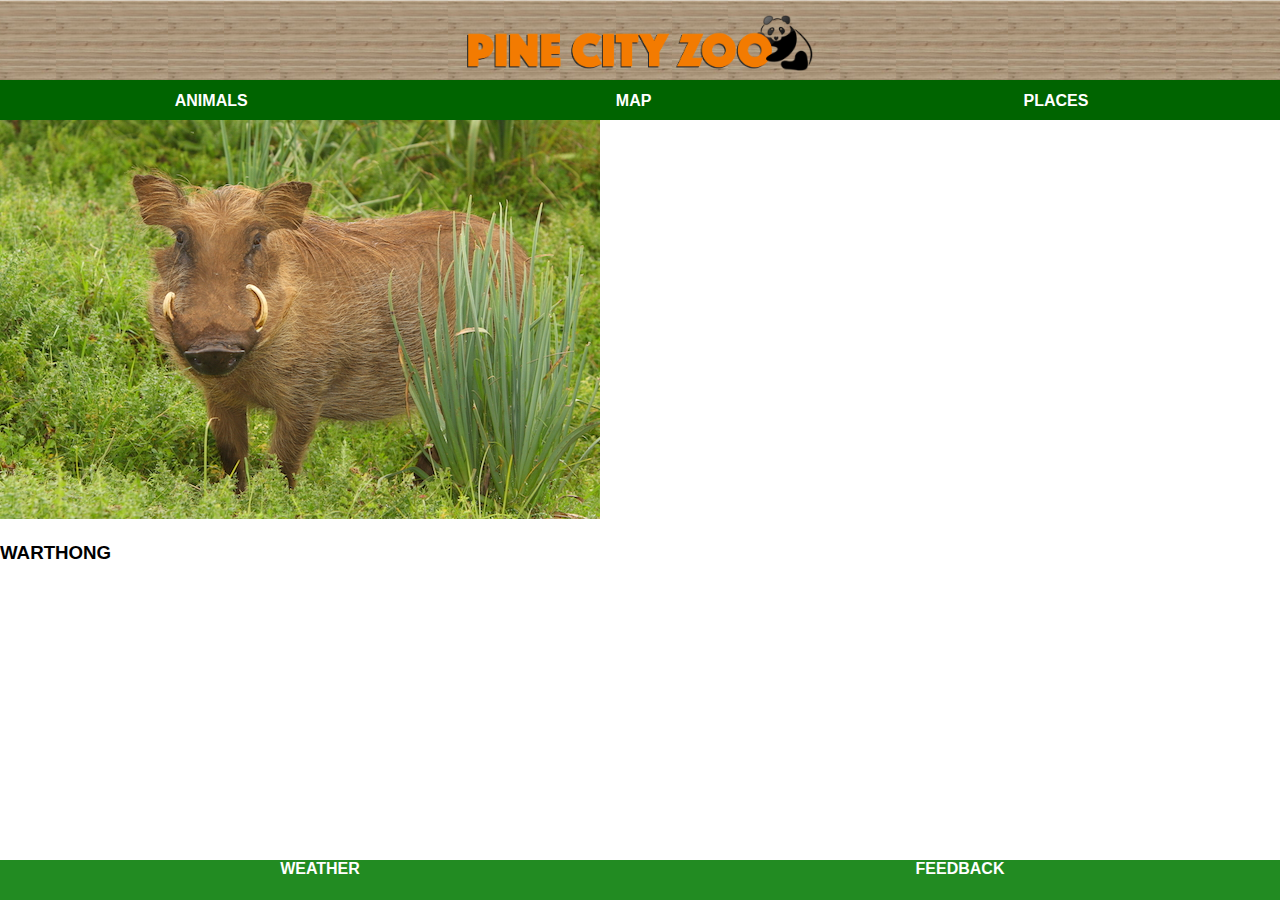
<file: warthong.html>
<!DOCTYPE html>
<html>
    <head>
        <link rel="stylesheet" href="style.css">
    </head>
    <body>
        <div id="header">
             <img src="images/logo.png"/>
        </div>
        <div id="tabs-top">
            <a href="animals.html">ANIMALS</a>
            <a href="index.html">MAP</a>
            <a href="#">PLACES</a>
        </div>
        <div id="main">
            </div>
            <div id="info-box-full">
                    <img src="images/warthog.jpg"/>
                    <h3>WARTHONG</h3>
                    <P></P>
                    <p></p>
                    <p></p>
                    <p></p>
                    <p></p>
                    <p></p>
            </div>
        </div>
        <div id="tabs-bottom">
            <a href="#">WEATHER</a>
            <a href="#">FEEDBACK</a>
        </div>
    </body>
</html>
</file>
<file: style.css>
body{
    padding: 0;
    margin: 0;
    font-family: Arial, Helvetica, sans-serif

}
/*============ HEADER ==========*/
#header{
    position: fixed;
    top: 0px;
    left: 0px;
    z-index: 500;
    width: 100%;
    height: 80px;
    background-image: url('images/wood-bg.png');
    background-repeat: repeat-x;

}
#header img{
    display:block;
    margin: auto;
    height: 70%;
    padding-top: 15px;
}

/*============ TOP-TABS ==========*/

#tabs-top{
    position: fixed;
    top: 80px;
    left: 0;
    z-index: 500;
    width: 100%;
    height: 40px;
    background-color: darkgreen;
}

#tabs-top a{
    float: left;
    display: block;
    width: 33%;
    height: 35px;
    font-weight: 700;
    color: white;
    text-align: center;
    text-decoration: none;
    padding-top: 12px;
}

/*============ MAIN-HOME ==========*/

#main-home{
    margin-top: 120px;
}

/*============ BOTTOM TABS ==========*/

#tabs-bottom{
    position: fixed;
    bottom: 0;
    left: 0;
    z-index: 500;
    width: 100%;
    height: 40px;
    background-color:forestgreen;
}

#tabs-bottom a{
    float: left;
    display: block;
    width: 50%;
    height: 35px;
    font-weight: 700;
    color: white;
    text-align: center;
    text-decoration: none;
    padding-top: none; 
}

/*============ MAIN ==========*/

#main{
    margin: 119px;
    background: url('images/map-blur.png');
    background-repeat: repeat-y;
}

#content{
    padding-top: 1px;
    padding-bottom: 50px;
}

/*============ INFO BOX ==========*/

a.info-box{
    text-decoration: none;
    background: rgba(255,255,255, .8);
    width: 90%;
    height: 90px;
    display: block;
    margin: auto;
    margin-top:12px;
    padding:1px;
}

.info-box img{
    height: 70px;
    margin: 10px;
    float: left;
}

.info-box h3{
    padding: 0px;
    margin-bottom:0;
    width: 90%;
    color:#572800;
}

.info-box p{
    margin: 0;
    padding: 0;
    width: 90%;
    color: #131313;
}

.info-box img.right{
    float: right;
    margin-top: 25px;
    height: 40px;

}
</file>
